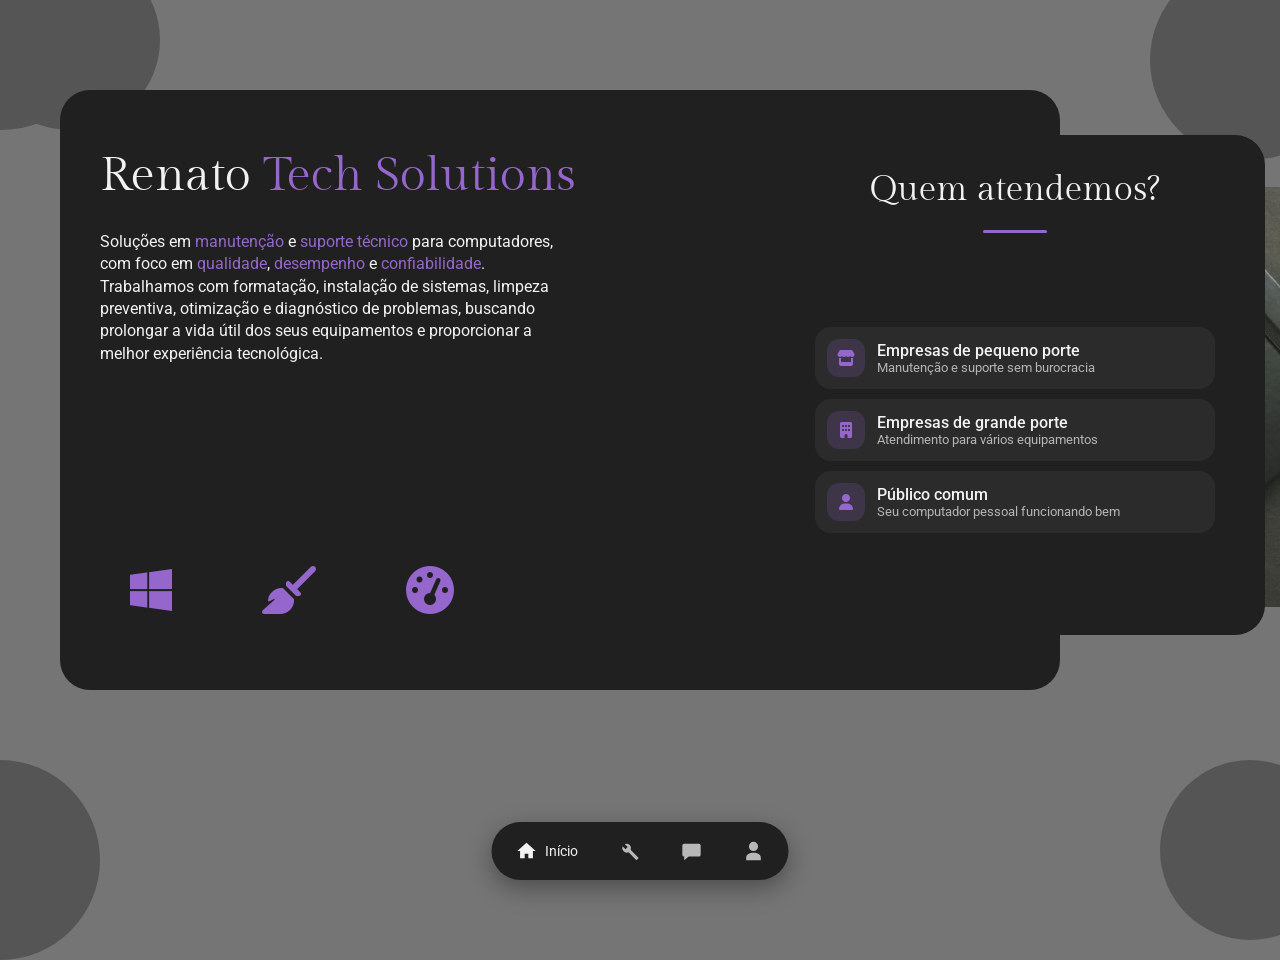
<file: index.html>
<!DOCTYPE html>
<html lang="pt-BR">
<head>
  <meta charset="UTF-8">
  <meta name="viewport" content="width=device-width, initial-scale=1">
  <title>Home - RTS</title>

  <!-- Fontes -->
  <link rel="preconnect" href="https://fonts.googleapis.com">
  <link rel="preconnect" href="https://fonts.gstatic.com" crossorigin>
  <link href="https://fonts.googleapis.com/css2?family=Gilda+Display&family=Roboto:wght@400;500&display=swap" rel="stylesheet">

  <!-- Ícones (Font Awesome) -->
  <link rel="stylesheet" href="https://cdnjs.cloudflare.com/ajax/libs/font-awesome/6.5.1/css/all.min.css">

  <link rel="stylesheet" href="assets/style/style.css">
</head>
<body>

  <!-- Manchas decorativas do fundo -->
  <span class="blob blob-tl"></span>
  <span class="blob blob-tr"></span>
  <span class="blob blob-bl"></span>
  <span class="blob blob-br"></span>

  <main class="card">
    <h1>Renato <span class="destaque">Tech Solutions</span></h1>

    <p class="descricao">
      Soluções em <span class="destaque">manutenção</span> e
      <span class="destaque">suporte técnico</span> para computadores,
      com foco em <span class="destaque">qualidade</span>,
      <span class="destaque">desempenho</span> e
      <span class="destaque">confiabilidade</span>. Trabalhamos com formatação,
      instalação de sistemas, limpeza preventiva, otimização e diagnóstico de
      problemas, buscando prolongar a vida útil dos seus equipamentos e
      proporcionar a melhor experiência tecnológica.
    </p>

    <ul class="servicos">
      <li><i class="fa-brands fa-windows" aria-label="Instalação de sistemas"></i></li>
      <li><i class="fa-solid fa-broom" aria-label="Limpeza preventiva"></i></li>
      <li><i class="fa-solid fa-gauge-high" aria-label="Desempenho"></i></li>
    </ul>

    <img class="foto" src="assets/images/note/cell.jpg" alt="Notebook, celular e caneta sobre uma mesa escura">
  </main>
  
    <section class="atd-card">
    <h2>Quem atendemos?</h2>
    <hr class="atd-divisor">
 
    <ul class="atd-lista">
      <li>
        <i class="fa-solid fa-store"></i>
        <div>
          <strong>Empresas de pequeno porte</strong>
          <span>Manutenção e suporte sem burocracia</span>
        </div>
      </li>
      <li>
        <i class="fa-solid fa-building"></i>
        <div>
          <strong>Empresas de grande porte</strong>
          <span>Atendimento para vários equipamentos</span>
        </div>
      </li>
      <li>
        <i class="fa-solid fa-user"></i>
        <div>
          <strong>Público comum</strong>
          <span>Seu computador pessoal funcionando bem</span>
        </div>
      </li>
    </ul>
  </section>

  <nav class="sv-menu" aria-label="Navegação principal">
    <a href="index.html" class="sv-ativo" aria-label="Início">
      <svg viewBox="0 0 24 24" aria-hidden="true"><path d="M12 3 2 12h3v8h5v-5h4v5h5v-8h3z"/></svg>
      <span>Início</span>
    </a>
    <a href="public/servicos.html"  aria-current="page" aria-label="Serviços">
      <svg viewBox="0 0 24 24" aria-hidden="true"><path d="M22 19.6 13.4 11a5 5 0 0 0-6.6-6.5l3.2 3.2-2.3 2.3-3.2-3.2A5 5 0 0 0 11 13.4l8.600 8.600z"/></svg>
      <span>Serviços</span>
    </a>
    <a href="contato.html" aria-label="Contato">
      <svg viewBox="0 0 24 24" aria-hidden="true"><path d="M4 4h16a2 2 0 0 1 2 2v10a2 2 0 0 1-2 2H9l-5 4v-4a2 2 0 0 1-2-2V6a2 2 0 0 1 2-2z"/></svg>
      <span>Contato</span>
    </a>
    <a href="sobre.html" aria-label="Sobre">
      <svg viewBox="0 0 24 24" aria-hidden="true"><path d="M12 12a5 5 0 1 0 0-10 5 5 0 0 0 0 10zm0 2c-4.400 0-8 2.200-8 5v3h16v-3c0-2.800-3.600-5-8-5z"/></svg>
      <span>Sobre</span>

</body>
</html>
</file>
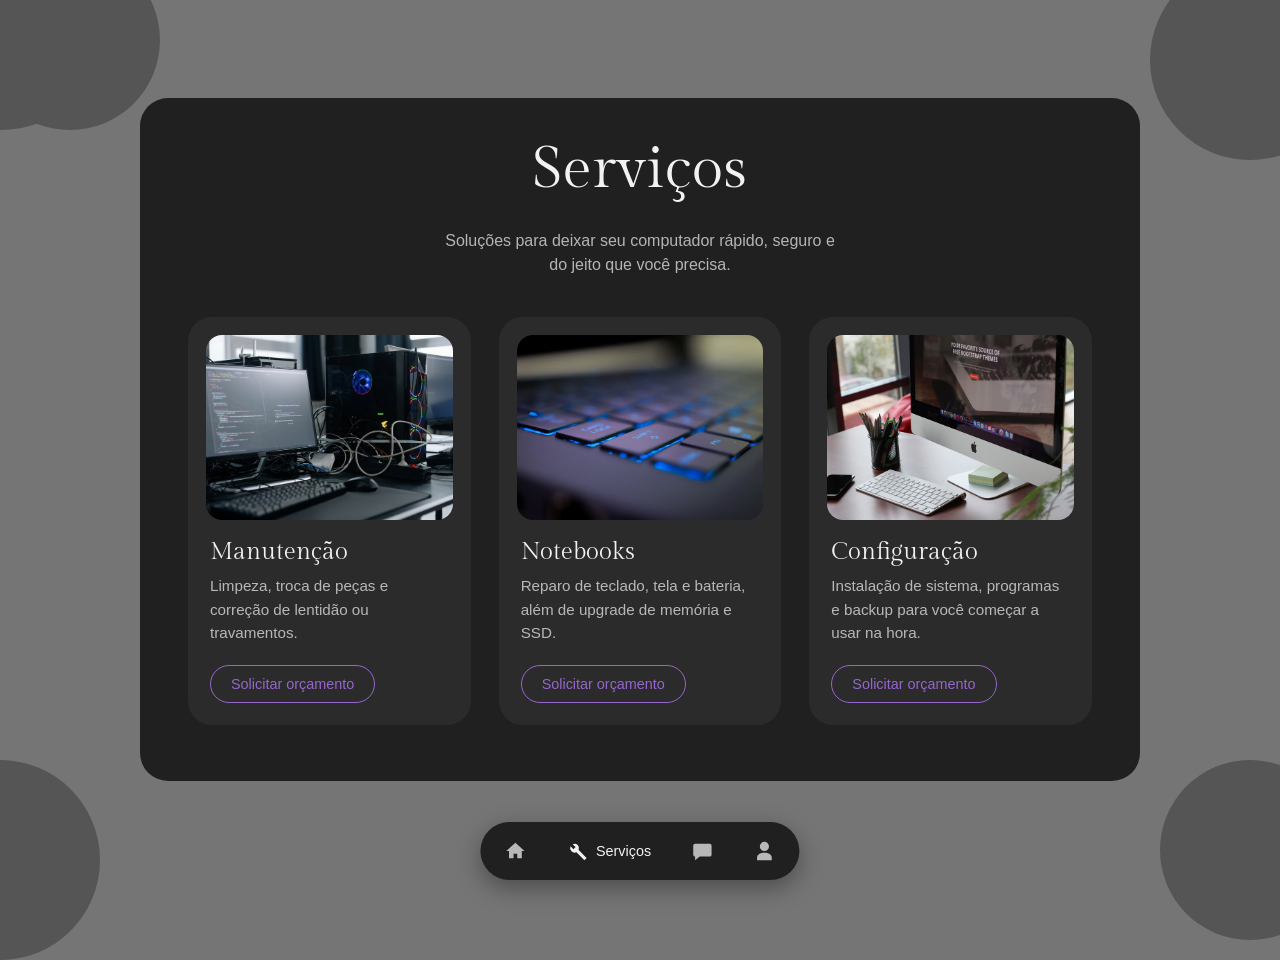
<file: public/servicos.html>
<!DOCTYPE html>
<html lang="pt-BR">
<head>
  <meta charset="UTF-8">
  <meta name="viewport" content="width=device-width, initial-scale=1">
  <title>Serviços - RTS</title>
  <link rel="preconnect" href="https://fonts.googleapis.com">
  <link rel="preconnect" href="https://fonts.gstatic.com" crossorigin>
  <link href="https://fonts.googleapis.com/css2?family=Gilda+Display&family=DM+Sans:wght@400;500&display=swap" rel="stylesheet">
  <link rel="stylesheet" href="../assets/style/style.css">
</head>
<body>

    <span class="blob blob-tl"></span>
    <span class="blob blob-tr"></span>
    <br>
    <span class="blob blob-bl"></span>
    <span class="blob blob-br"></span>

  <main class="sv-painel">
    <header class="sv-topo">
      <h1>Serviços</h1>
      <p>Soluções para deixar seu computador rápido, seguro e do jeito que você precisa.</p>
    </header>

    <section class="sv-lista" aria-label="Lista de serviços">
      <article class="sv-card">
        <img src="../assets/images/note/desktop.jpg" alt="Computador desktop aberto com cabos organizados">
        <h2>Manutenção</h2>
        <p>Limpeza, troca de peças e correção de lentidão ou travamentos.</p>
        <a class="sv-botao"  href="https://wa.me/554784868092?text=Olá!%20Gostaria%20de%20solicitar%20um%20orçamento."
        target="_blank">Solicitar orçamento</a>
      </article>

      <article class="sv-card">
        <img src="../assets/images/note/teclado.jpg" alt="Teclado de notebook com iluminação azul">
        <h2>Notebooks</h2>
        <p>Reparo de teclado, tela e bateria, além de upgrade de memória e SSD.</p>
        <a class="sv-botao"  href="https://wa.me/554784868092?text=Olá!%20Gostaria%20de%20solicitar%20um%20orçamento."
        target="_blank">Solicitar orçamento</a>
      </article>

      <article class="sv-card">
        <img src="../assets/images/note/screen.jpg" alt="Computador all-in-one sobre uma mesa de trabalho">
        <h2>Configuração</h2>
        <p>Instalação de sistema, programas e backup para você começar a usar na hora.</p>
        <a class="sv-botao"  href="https://wa.me/554784868092?text=Olá!%20Gostaria%20de%20solicitar%20um%20orçamento."
        target="_blank">Solicitar orçamento</a>
      </article>
    </section>
  </main>

  <nav class="sv-menu" aria-label="Navegação principal">
    <a href="../index.html" aria-label="Início">
      <svg viewBox="0 0 24 24" aria-hidden="true"><path d="M12 3 2 12h3v8h5v-5h4v5h5v-8h3z"/></svg>
      <span>Início</span>
    </a>
    <a href="servicos.html" class="sv-ativo" aria-current="page" aria-label="Serviços">
      <svg viewBox="0 0 24 24" aria-hidden="true"><path d="M22 19.6 13.4 11a5 5 0 0 0-6.6-6.5l3.2 3.2-2.3 2.3-3.2-3.2A5 5 0 0 0 11 13.4l8.600 8.600z"/></svg>
      <span>Serviços</span>
    </a>
    <a href="contato.html" aria-label="Contato">
      <svg viewBox="0 0 24 24" aria-hidden="true"><path d="M4 4h16a2 2 0 0 1 2 2v10a2 2 0 0 1-2 2H9l-5 4v-4a2 2 0 0 1-2-2V6a2 2 0 0 1 2-2z"/></svg>
      <span>Contato</span>
    </a>
    <a href="sobre.html" aria-label="Sobre">
      <svg viewBox="0 0 24 24" aria-hidden="true"><path d="M12 12a5 5 0 1 0 0-10 5 5 0 0 0 0 10zm0 2c-4.400 0-8 2.200-8 5v3h16v-3c0-2.800-3.600-5-8-5z"/></svg>
      <span>Sobre</span>
    </a>
  </nav>
</body>
</html>
</file>
<file: assets/style/style.css>
/* ---------- Variáveis ---------- */
:root {
    --fundo: #757575;
    --mancha: #555555;
    --card: #202020;
    --roxo: #9566cc;
    --roxo-escuro: #503c64;
    --texto: #f2f2f2;
    --icone-menu: #e0e0e0;
    --atd-item: #2b2b2b;
    --atd-texto: #f2f2f2;
    --atd-texto-suave: #b5b5b5;
    --sv-card-hover: #323232;
    --sv-texto: #f2f2f2;
    --sv-texto-suave: #b8b8b8;
    --sv-destaque: #6aa7ff; /* azul do teclado da imagem 2 */
    --sv-fonte-titulo: "Gilda Display", Georgia, serif;
    --sv-fonte-corpo: "DM Sans", system-ui, sans-serif;
}

* {
  margin: 0;
  padding: 0;
  box-sizing: border-box;
}

html,
body {
  height: 100%;
}

body {
  position: relative;
  min-height: 100vh;
  overflow: hidden;
  background: var(--fundo);
  font-family: "Roboto", sans-serif;
  color: var(--texto);
}

/* ---------- Manchas do fundo ---------- */
.blob {
  position: absolute;
  background: var(--mancha);
  border-radius: 50%;
  z-index: 0;
}

.blob-tl { width: 220px; height: 220px; top: -90px;  left: -110px; box-shadow: 70px 20px 0 -20px var(--mancha); }
.blob-tr { width: 200px; height: 200px; top: -40px;  right: -70px; }
.blob-bl { width: 200px; height: 200px; bottom: -60px; left: -100px; }
.blob-br { width: 180px; height: 180px; bottom: -40px; right: -60px; }

/* ---------- Card login ---------- */
.card_login{
  top: 30%;
  left: 35%;
  display: flex;
  justify-content: center;
  position: absolute;
  width: 600px;
  height: 450px;
  padding: 60px 40px;
  background: var(--card);
  border-radius: 30px;
  z-index: 1;
}
.ttl_login{
  position: absolute;
  text-align: center;
  top: 10%;
  left: 25%;
  width: 1000px;
  height: 20px;
  padding: 60px;
  background: var(--card);
  border-radius: 30px;
  z-index: 1;
}
.fm_login{
  padding: 20px;
  
}
.content_login{
  font-weight: bold;
  font-family: var(--sv-fonte-titulo);
}
.content_login button{
  background-color: var(--roxo);
  border: 0px;
  margin: auto;
  padding: 10px;
  width: 100px;
  color: var(--atd-texto);
  font-weight: bold;
  border-radius: 10px;
}
.content_login input{
  border-radius: 18px;
  width: 400px;
  padding: 10px;
}
.ttl_login h1{
  line-height: 0.1;
}
/* ---------- Card Cadastro ---------- */
.card_cad{
  top: 30%;
  left: 35%;
  display: flex;
  justify-content: center;
  position: absolute;
  width: 600px;
  height: 550px;
  padding: 60px 40px;
  background: var(--card);
  border-radius: 30px;
  z-index: 1;
}
/* ---------- Card principal ---------- */
.card {
  position: absolute;
  top: 10%;
  left: 60px;
  width: 1000px;
  height: 600px;
  padding: 60px 40px;
  background: var(--card);
  border-radius: 30px;
  z-index: 1;
}

.linha{
    width: 423px;
    background-color: var(--roxo);
    height: 2px;
    margin: auto;
    
}

.atd-card {
    position: absolute;
    top: 15%;
    right: 15px;
    width: 500px;
    height: 500px;
    padding: 36px 20px;
    background: var(--card);
    color: var(--atd-texto);
    border-radius: 30px;
    z-index: 1;

}

.atd-card h2 {
  font-family: "Gilda Display", serif;
  font-weight: 400;
  font-size: 2.2rem;
  line-height: 1.1;
  text-align: center;

}
.atd-card .atd-divisor {
  width: 64px;
  height: 3px;
  margin: 20px auto 28px;
  border: 0;
  border-radius: 2px;
  background: var(--roxo);
}

.atd-lista {
    list-style: none;
    padding: 30px;
    margin-top: 64px;
    display: grid;
    gap: 10px;

}

.atd-lista li {
    display: flex;
    align-items: center;
    gap: 12px;
    padding: 12px;
    background: var(--atd-item);
    border-radius: 16px;
    transition: transform 0.2s, background 0.2s;

}
.atd-lista li:hover {
  transform: translateX(4px);
  background: #333;
}

.atd-lista i {
    flex: none;
    width: 38px;
    height: 38px;
    display: grid;
    place-items: center;
    border-radius: 12px;
    background: rgba(149, 102, 204, 0.18);
    color: var(--roxo);
    font-size: 1rem;

}
.atd-lista strong {
  display: block;
  font-weight: 500;
  font-size: 1rem;
}

.atd-lista span {
    display: block;
    font-size: 0.8rem;
    color: var(--atd-texto-suave);

}

h1 {
  font-family: "Gilda Display", serif;
  font-weight: 400;
  font-size: 3rem;
  line-height: 1.1;
  margin-bottom: 28px;
}

.destaque {
  color: var(--roxo);
}

.descricao {
  max-width: 480px;
  font-size: 1rem;
  line-height: 1.4;
}

/* ---------- Ícones de serviços ---------- */
.servicos {
  position: absolute;
  left: 70px;
  bottom: 70px;
  display: flex;
  gap: 90px;
  list-style: none;
  font-size: 3rem;
  color: var(--roxo);
}

/* ---------- Imagem ---------- */
.foto {
  position: absolute;
  top: 97px;
  left: 750px;
  width: 524px;
  height: 420px;
  object-fit: cover;
  border-radius: 28px;
}

/* ---------- Menu inferior ---------- */
.menu {
  position: absolute;
  bottom: 20px;
  left: 50%;
  transform: translateX(-50%);
  width: 670px;
  height: 50px;
  display: flex;
  justify-content: center;
  align-items: center;
  gap: 50px;
  background: var(--card);
  border-radius: 40px;
  z-index: 2;
}

.menu a {
  color: var(--icone-menu);
  font-size: 1.7rem;
  text-decoration: none;
  transition: color 0.2s;
}

.menu a:hover,
.menu a:focus-visible {
  color: var(--roxo);
}

/* ---------- Responsivo ---------- */
@media (max-width: 1100px) {
  body {
    overflow: auto;
    padding: 20px 20px 90px;
  }

  .card {
    position: relative;
    top: auto;
    left: auto;
    width: 100%;
    max-width: 700px;
    height: auto;
    margin: 0 auto;
    padding: 40px 28px;
  }

  .foto {
    position: static;
    display: block;
    width: 100%;
    height: auto;
    margin: 30px 0;
  }

  .servicos {
    position: static;
    justify-content: space-around;
    gap: 0;
  }

  .menu {
    position: fixed;
    width: calc(100% - 40px);
    max-width: 665px;
    gap: 0;
    justify-content: space-around;
  }
}
/* ---------- serviços ---------- */



/* manchas de fundo, como na tela original */


.sv-painel {
  max-width: 1000px;
  margin:80px auto;
  background: var(--card);
  border-radius: 28px;
  padding: 40px 48px 56px;
}

.sv-topo { text-align: center; margin-bottom: 40px; }

.sv-topo h1 {
  font-family: var(--sv-fonte-titulo);
  font-weight: 400;
  font-size: clamp(2.4rem, 5vw, 3.6rem);
  letter-spacing: 0.01em;
  line-height: 1.1;
}

.sv-topo p {
  max-width: 46ch;
  margin: 14px auto 0;
  color: var(--atd-texto-suave);
  line-height: 1.5;
}

.sv-lista {
  display: grid;
  grid-template-columns: repeat(3, 1fr);
  gap: 28px;
}

.sv-card {
  display: flex;
  flex-direction: column;
  background: var(--atd-item);
  border-radius: 24px;
  padding: 18px 18px 22px;
  transition: background 0.2s;
}
.sv-card:hover { background: var(--sv-card-hover); }

.sv-card img {
  width: 100%;
  aspect-ratio: 4 / 3;
  object-fit: cover;
  border-radius: 16px;
  display: block;
}

.sv-card h2 {
  font-family: var(--sv-fonte-titulo);
  font-weight: 400;
  font-size: 1.5rem;
  margin: 18px 4px 8px;
}

.sv-card p {
  color: var(--sv-texto-suave);
  font-size: 0.95rem;
  line-height: 1.55;
  margin: 0 4px 20px;
}

.sv-botao {
  margin-top: auto; /* alinha o botão na base de todos os cards */
  align-self: flex-start;
  margin-left: 4px;
  padding: 10px 20px;
  border-radius: 999px;
  border: 1px solid var(--roxo);
  color: var(--roxo);
  font-size: 0.9rem;
  font-weight: 500;
  text-decoration: none;
  transition: background 0.2s, color 0.2s;
}
.sv-botao:hover { background: var(--roxo); color: var(--sv-painel); }

/* menu inferior */
.sv-menu {
  position: fixed;
  left: 50%;
  bottom: 20px;
  transform: translateX(-50%);
  display: flex;
  gap: 8px;
  padding: 8px;
  background: var(--card);
  border-radius: 999px;
  box-shadow: 0 8px 24px rgba(0, 0, 0, 0.35);
}

.sv-menu a {
  display: flex;
  align-items: center;
  gap: 8px;
  padding: 10px 16px;
  border-radius: 999px;
  color: var(--sv-texto-suave);
  text-decoration: none;
  font-size: 0.9rem;
  transition: background 0.2s, color 0.2s;
}

.sv-menu svg { 
  width: 22px; 
  height: 22px; 
  fill: currentColor; 
}

/* só a página atual mostra o texto */
.sv-menu a span { 
  display: none; 
}
.sv-menu a.sv-ativo span { 
  display: inline; 
}

.sv-menu a:hover { 
  color: var(--texto); 
}
.sv-menu a.sv-ativo { 
  background: var(--card); color: var(--texto); 
}

a:focus-visible { 
  outline: 2px solid var(--sv-destaque); outline-offset: 3px; 
}

/* responsivo */
@media (max-width: 900px) {
  .sv-lista { grid-template-columns: 1fr; max-width: 420px; margin: 0 auto; }
  .sv-painel { padding: 32px 20px 40px; }
}

@media (prefers-reduced-motion: reduce) {
  * { transition: none !important; }
}
</file>
